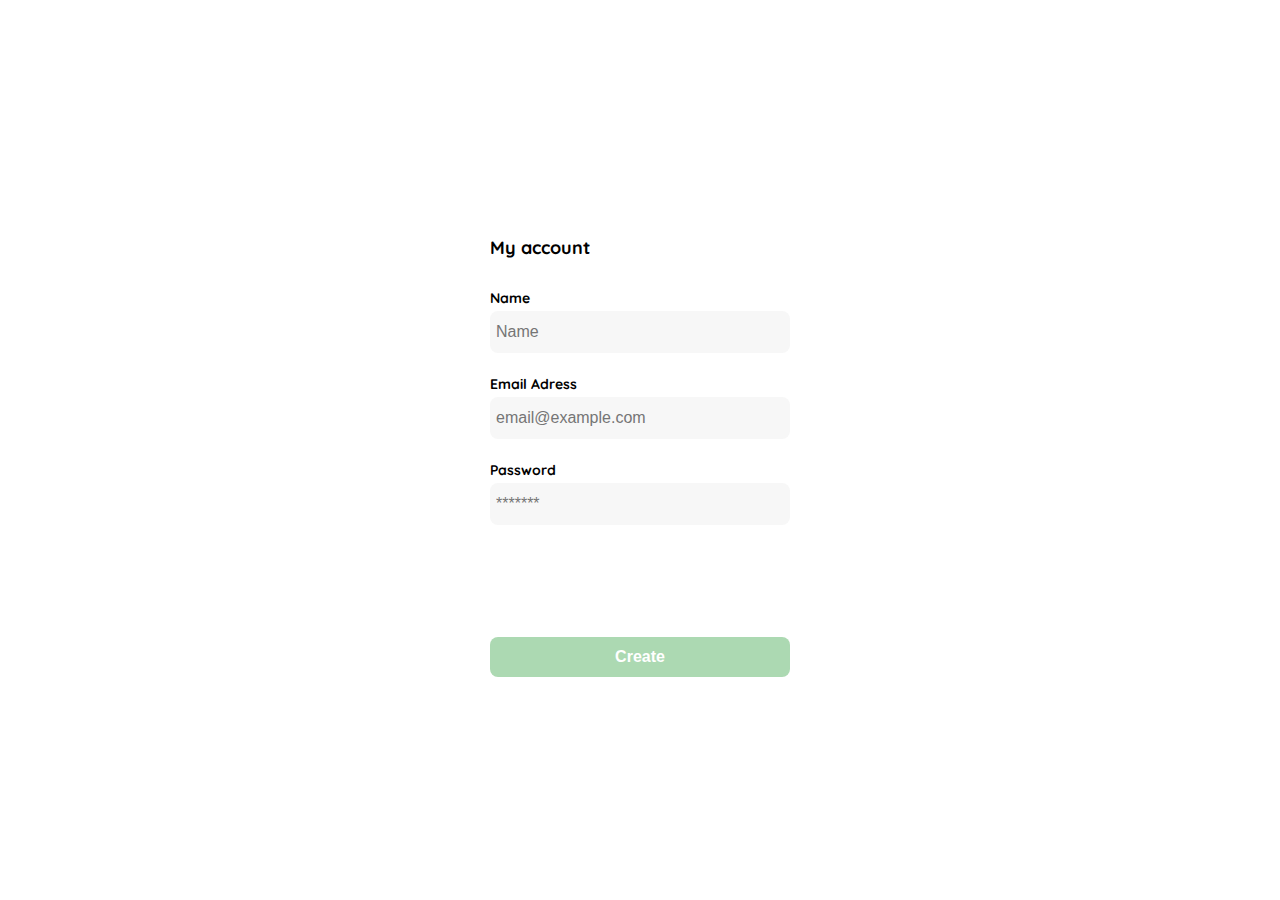
<file: account.html>
<!DOCTYPE html>
<html lang="en">
<head>
    <meta charset="UTF-8">
    <meta http-equiv="X-UA-Compatible" content="IE=edge">
    <meta name="viewport" content="width=device-width, initial-scale=1.0">
    <link rel="stylesheet" href="main.css">
    <link rel="preconnect" href="https://fonts.gstatic.com" crossorigin>
    <link href="https://fonts.googleapis.com/css2?family=Quicksand:wght@300;500;700&display=swap" rel="stylesheet">

    <title>Account</title>
</head>
<body>
    <div class="login">
        <div class="form-container form-container-account">

            <h1 class="title">My account</h1>

            <form action="" class="form">
                <label for="name" class="label"> Name</label>
                <input type="text" id="name" placeholder="Name" class="input input-name">

                <label for="Email" class="label"> Email Adress</label>
                <input type="email" id="email" placeholder="email@example.com" class="input input-email">

                <label for="password" class="label"> Password</label>
                <input type="password" id="password" placeholder="*******" class="input input-password">


            </form>
            <input type="submit" value="Create" class="primary-button create-button">

        </div>
    </div>
</body>
</html>
</file>
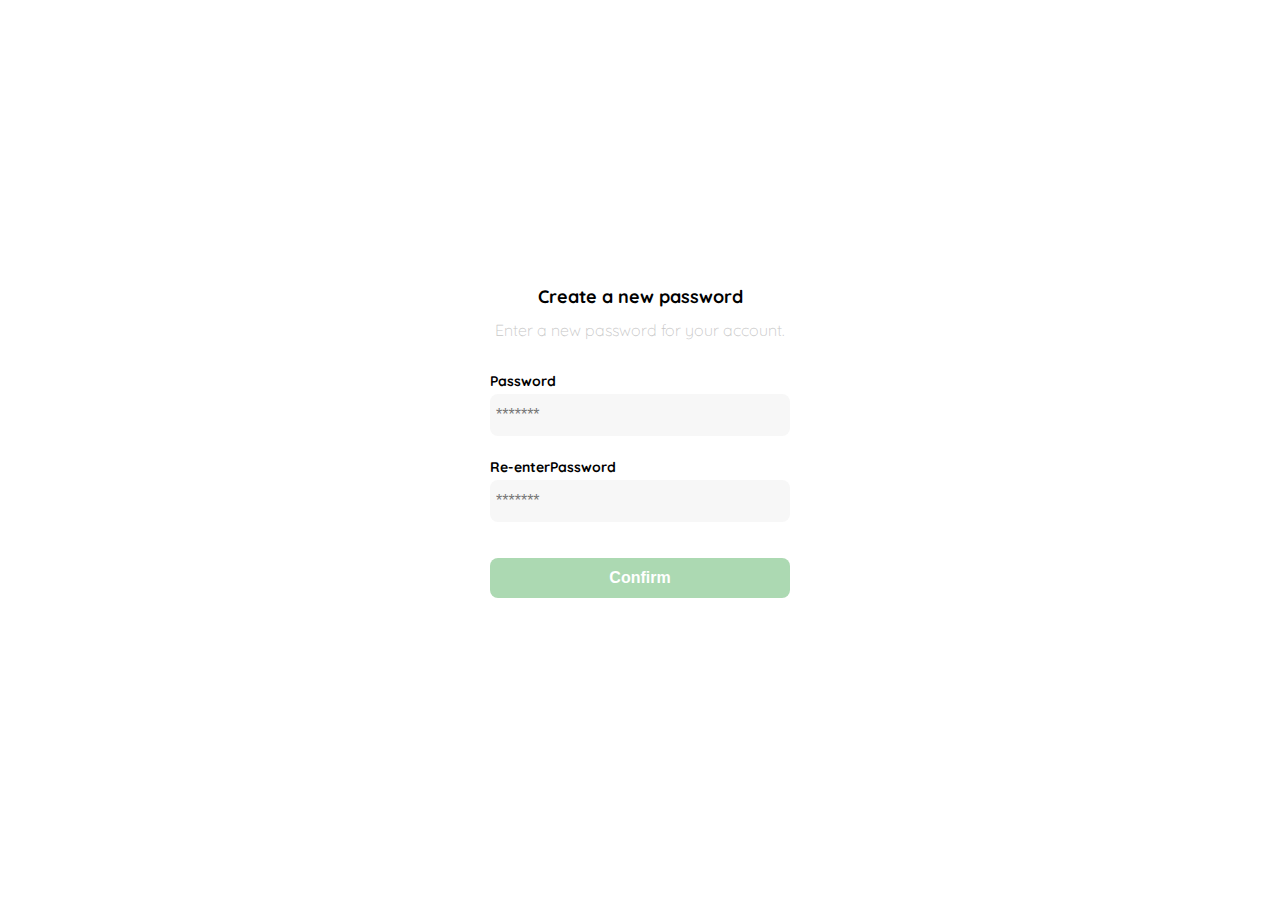
<file: create-new-password.html>
<!DOCTYPE html>
<html lang="en">
<head>
    <meta charset="UTF-8">
    <meta http-equiv="X-UA-Compatible" content="IE=edge">
    <meta name="viewport" content="width=device-width, initial-scale=1.0">
    <link rel="stylesheet" href="main.css">
    <link rel="preconnect" href="https://fonts.gstatic.com" crossorigin>
    <link href="https://fonts.googleapis.com/css2?family=Quicksand:wght@300;500;700&display=swap" rel="stylesheet">

    <title>New Password</title>
</head>
<body>
    <div class="login">
        <div class="form-container">
            <img src="./logos/logo_yard_sale.svg" alt="logo" class="logo">

            <h1 class="title">Create a new password</h1>
            <p class="subtitle">Enter a new password for your account.</p>

            <form action="" class="form">
                <label for="password" class="label"> Password</label>
                <input type="password" id="password" placeholder="*******" class="input input-password">

                <label for="new-password" class="label">Re-enterPassword</label>
                <input type="password" id="new-password" placeholder="*******" class="input input-password">

                <input type="submit" value="Confirm" class="primary-button login-button">
            </form>

        </div>
    </div>
</body>
</html>
</file>
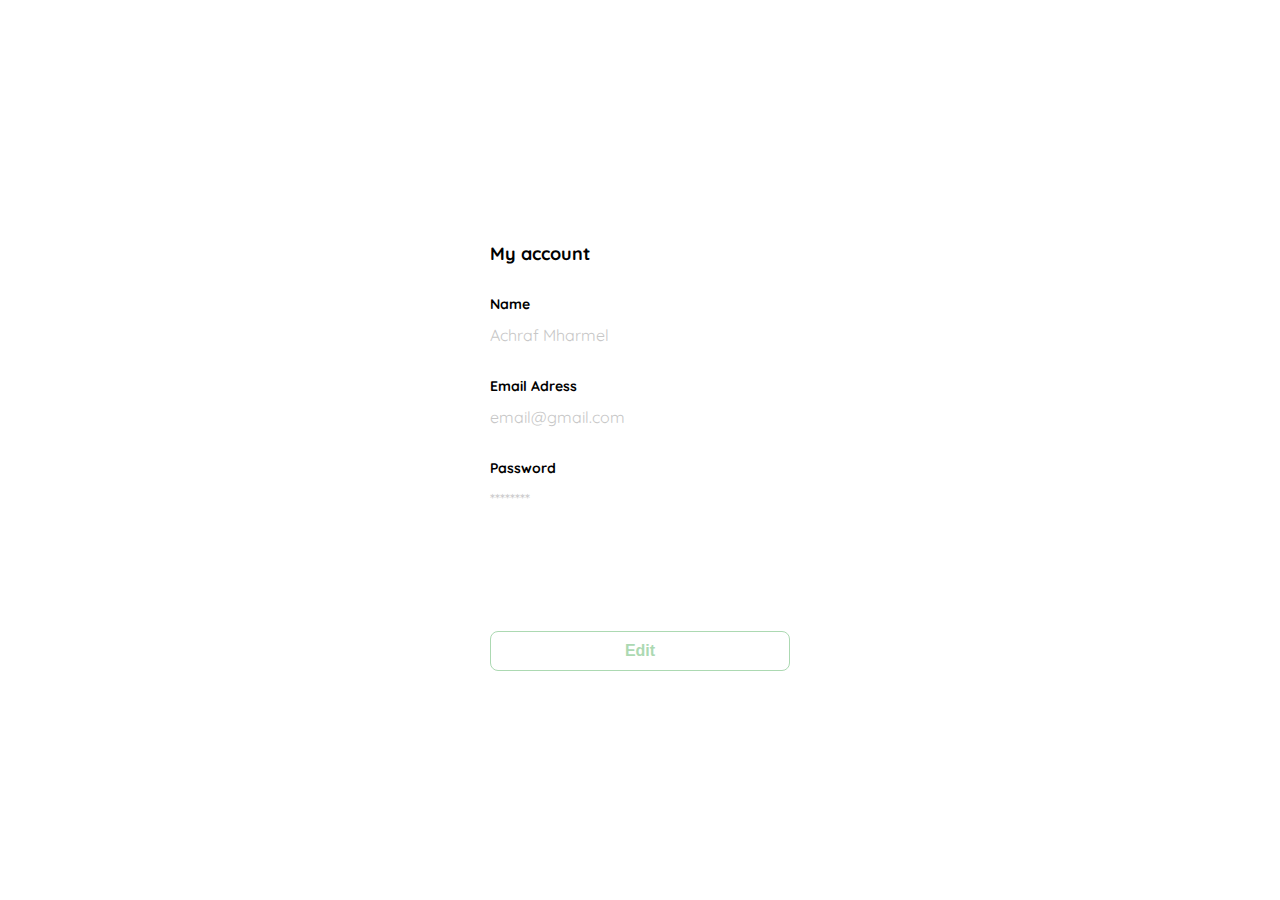
<file: edit-account.html>
<!DOCTYPE html>
<html lang="en">
<head>
    <meta charset="UTF-8">
    <meta http-equiv="X-UA-Compatible" content="IE=edge">
    <meta name="viewport" content="width=device-width, initial-scale=1.0">
    <link rel="stylesheet" href="main.css">
    <link rel="preconnect" href="https://fonts.gstatic.com" crossorigin>
    <link href="https://fonts.googleapis.com/css2?family=Quicksand:wght@300;500;700&display=swap" rel="stylesheet">

    <title>Edit Account</title>
</head>
<body>
    <div class="login">
        <div class="form-container form-container-account">

            <h1 class="title">My account</h1>

            <form action="" class="form">
                <label for="name" class="label"> Name</label>
                <p class="value">Achraf Mharmel</p>
                <label for="Email" class="label"> Email Adress</label>
                <p class="value">email@gmail.com</p>
                <label for="password" class="label"> Password</label>
                <p class="value">********</p>

            </form>
            <input type="submit" value="Edit" class="secondary-button create-button">

        </div>
    </div>
</body>
</html>
</file>
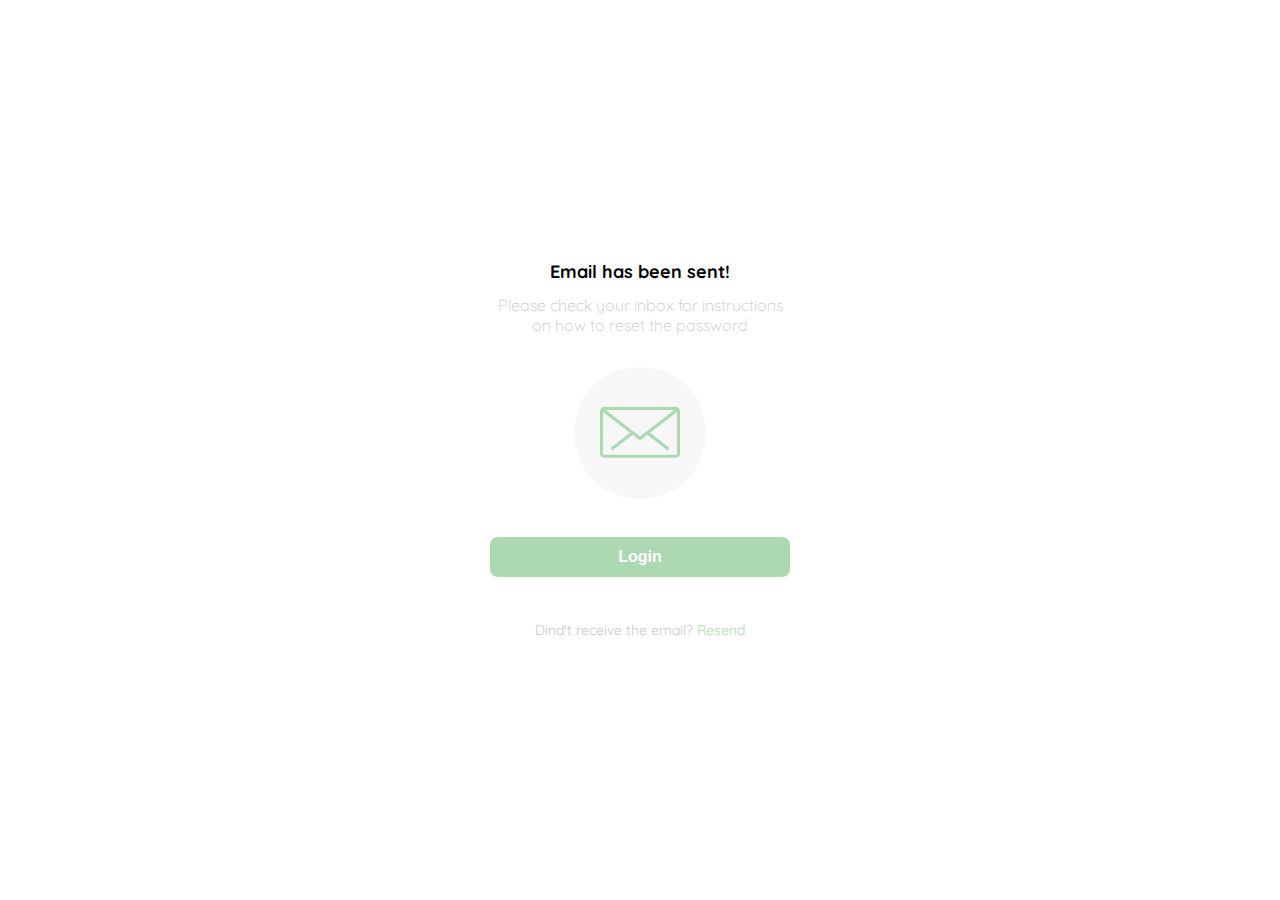
<file: email-sent.html>
<!DOCTYPE html>
<html lang="en">
<head>
    <meta charset="UTF-8">
    <meta http-equiv="X-UA-Compatible" content="IE=edge">
    <meta name="viewport" content="width=device-width, initial-scale=1.0">
    <link rel="stylesheet" href="main.css">
    <link rel="preconnect" href="https://fonts.gstatic.com" crossorigin>
<link href="https://fonts.googleapis.com/css2?family=Quicksand:wght@300;500;700&display=swap" rel="stylesheet">
    <title>Email Sent</title>
</head>
<body>
    <div class="login">
        <div class="form-container form-email-container">
            <img src="./logos/logo_yard_sale.svg" alt="logo" class="logo">

            <h1 class="title">Email has been sent!</h1>
            <p class="subtitle">Please check your inbox for instructions on how to reset the password</p>


            <div class="email-image">
                <img src="./icons/email.svg" alt="email icon">
            </div>
            
            <button class="primary-button login-button">Login</button>

            <p class="resend">
                <span>Dind't receive the email?</span>
                <a href="">Resend</a>
            </p>
        </div>
    </div>
</body>
</html>
</file>
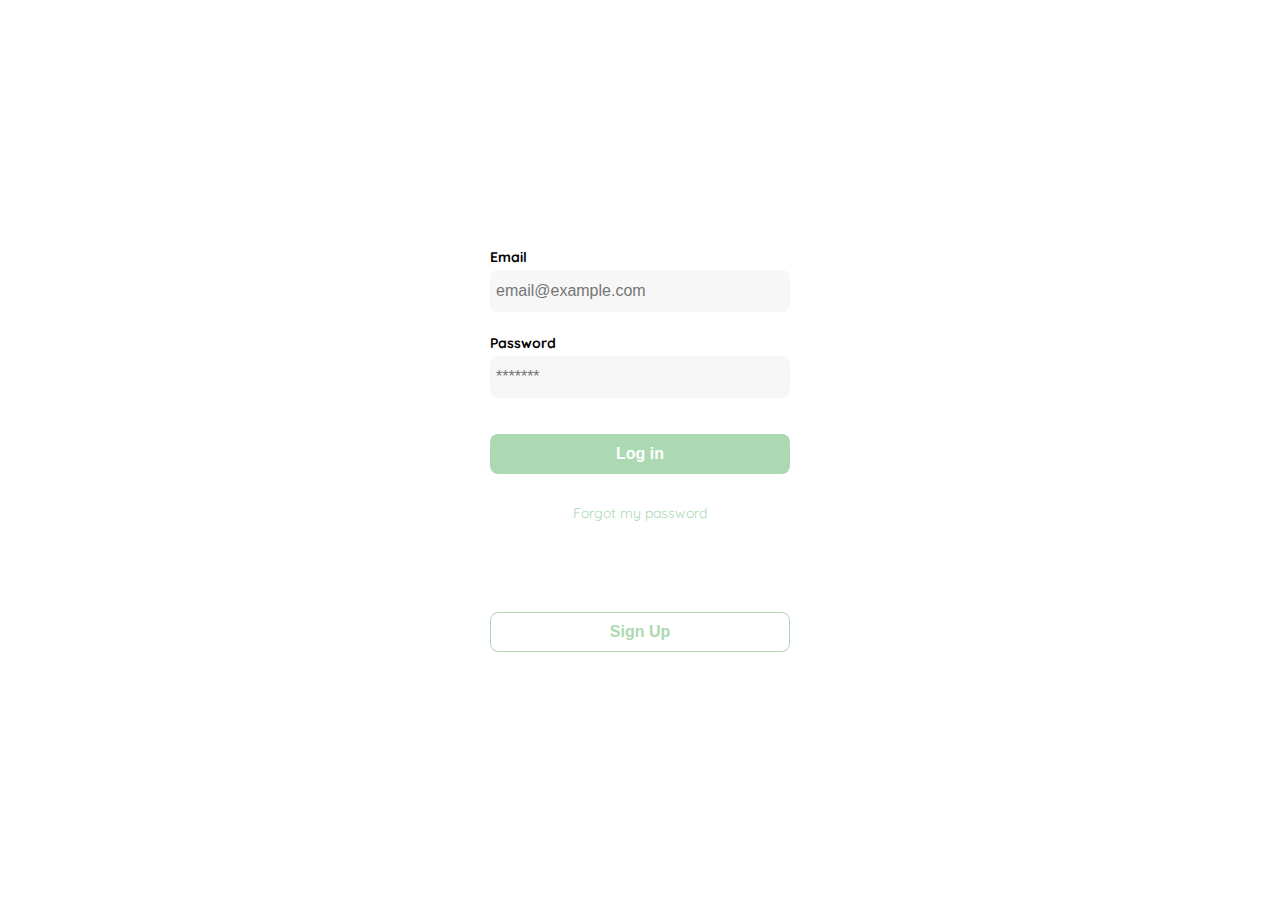
<file: login.html>
<!DOCTYPE html>
<html lang="en">
<head>
    <meta charset="UTF-8">
    <meta http-equiv="X-UA-Compatible" content="IE=edge">
    <meta name="viewport" content="width=device-width, initial-scale=1.0">
    <link rel="stylesheet" href="main.css">
    <link rel="preconnect" href="https://fonts.gstatic.com" crossorigin>
    <link href="https://fonts.googleapis.com/css2?family=Quicksand:wght@300;500;700&display=swap" rel="stylesheet">

    <title>Login</title>
</head>
<body>
    <div class="login">
        <div class="form-container">
            <img src="./logos/logo_yard_sale.svg" alt="logo" class="logo login-logo">


            <form action="" class="form">
                <label for="email" class="label"> Email</label>
                <input type="email" id="email" placeholder="email@example.com" class="input input-password">

                <label for="password" class="label">Password</label>
                <input type="password" id="password" placeholder="*******" class="input input-password">

                <input type="submit" value="Log in" class="primary-button login-button">

                <a href="" class="forgot-password">Forgot my password</a>

               
            </form>
            <button class="secondary-button signup-button">Sign Up</button>

        </div>
    </div>
</body>
</html>
</file>
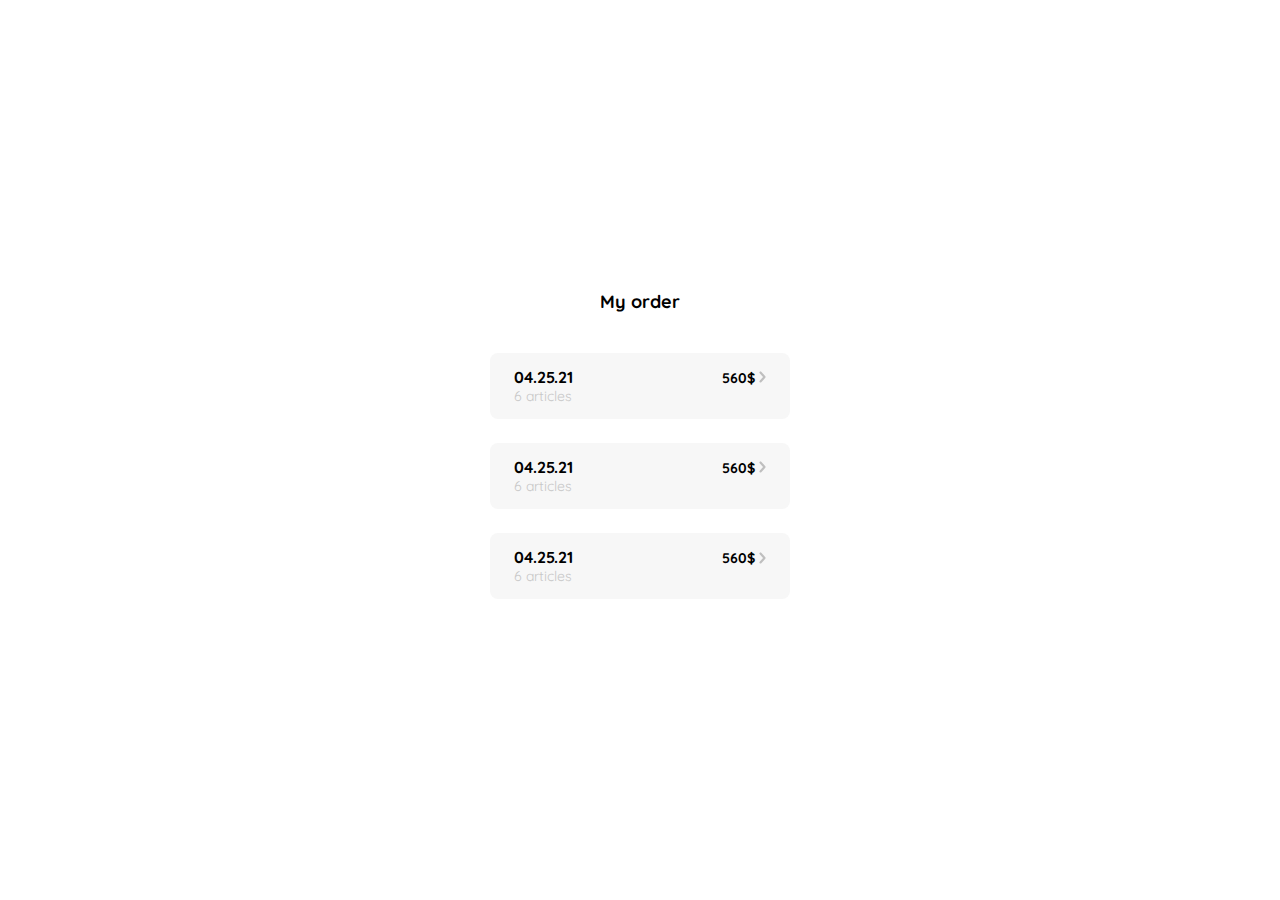
<file: my-orders.html>
<!DOCTYPE html>
<html lang="en">
  <head>
    <meta charset="UTF-8" />
    <meta http-equiv="X-UA-Compatible" content="IE=edge" />
    <meta name="viewport" content="width=device-width, initial-scale=1.0" />
    <link rel="preconnect" href="https://fonts.googleapis.com" />
    <link rel="preconnect" href="https://fonts.gstatic.com" crossorigin />
    <link
      href="https://fonts.googleapis.com/css2?family=Quicksand:wght@300;500;700&display=swap"
      rel="stylesheet"
    />
    <link rel="stylesheet" href="main.css" />
    <title>Document</title>
  </head>
  <body>
    <div class="my-order">
      <div class="my-order-container">
          <h1 class="title">My order</h1>
        <div class="my-order-content">
          <div class="order">
            <p>
              <span>04.25.21</span>
              <span>6 articles</span>
            </p>
            <p>560$ <span> <img src="./icons/flechita.svg" alt=""></span></p>          </div>
          <div class="order">
            <p>
              <span>04.25.21</span>
              <span>6 articles</span>
            </p>
            <p>560$ <span> <img src="./icons/flechita.svg" alt=""></span></p>
          </div>
          <div class="order">
            <p>
              <span>04.25.21</span>
              <span>6 articles</span>
            </p>
            <p>560$ <span> <img src="./icons/flechita.svg" alt="" class="flecha"></span></p>
          </div>
        </div> 
      </div>
    </div>
  </body>
</html>
</file>
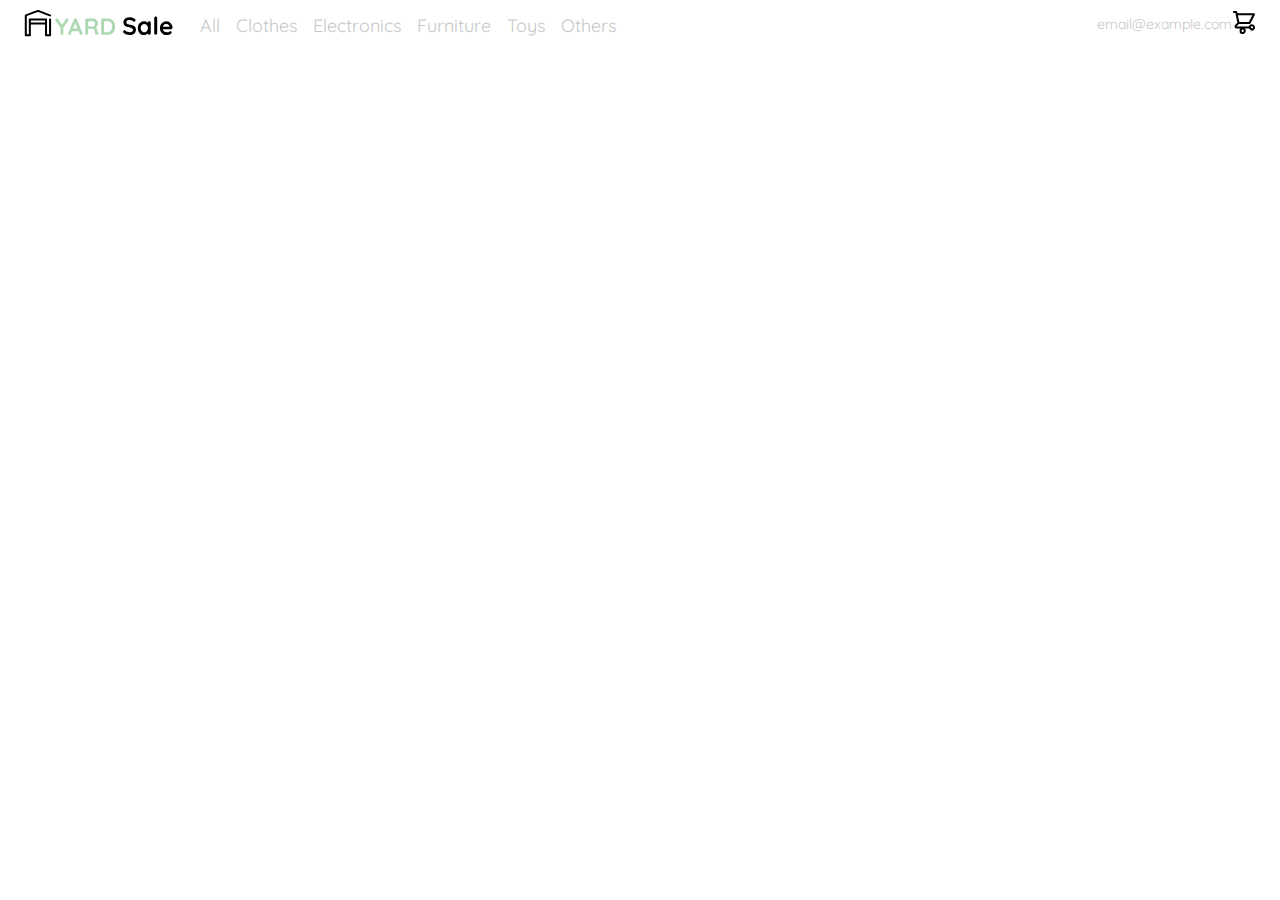
<file: navbar.html>
<!DOCTYPE html>
<html lang="en">
<head>
    <meta charset="UTF-8">
    <meta http-equiv="X-UA-Compatible" content="IE=edge">
    <meta name="viewport" content="width=device-width, initial-scale=1.0">
    <link rel="preconnect" href="https://fonts.googleapis.com" />
    <link rel="preconnect" href="https://fonts.gstatic.com" crossorigin />
    <link
      href="https://fonts.googleapis.com/css2?family=Quicksand:wght@300;500;700&display=swap"
      rel="stylesheet"
    />
    <link rel="stylesheet" href="main.css" />
    <title>Document</title>
</head>
<body>
    <nav>
        <img src="/icons/icon_menu.svg" alt="" class="menu">
        <div class="navbar-left">
            <img src="/logos/logo_yard_sale.svg" alt="" class="logo-nav">
            <ul>
                <li><a href="">All</a></li>
                <li><a href="">Clothes</a></li>
                <li><a href="">Electronics</a></li>
                <li><a href="">Furniture</a></li>
                <li><a href="">Toys</a></li>
                <li><a href="">Others</a></li>
            </ul>
        </div>
        <div class="navbar-right">
            <ul>
            <li class="navbar-email">email@example.com</li>
            <li class="navbar-sopping-cart"><img src="/icons/icon_shopping_cart.svg" alt=""></li>
        </ul>
        </div>
    </nav>
</body>
</html>
</file>
<file: main.css>
:root {
    --very-light-pink: #c7c7c7;
    --white:#ffffff;
    --text-input-fied:#f7f7f7;
    --black:#000000;
    --hospital-green:#acd9b2;
    --dark:#232830;
    --sm:1.4rem;
    --md:1.6rem;
    --lg:1.8rem;
    --card-size:240px;
    --small-card-size:140px;
}
html{
    font-size: 62.5%;
}
body{
    font-family: 'Quicksand', sans-serif;
    margin: 0;
    
}

.login{
    width: 100%;
    height: 100vh;
    display: grid;
    place-items: center;
   
}
.form-container{
    display: grid;
    grid-template-rows: auto 1fr auto ;
    width: 300px;
    
}
.form-email-container{
    justify-items: center;
}
.logo{
    width:150px ;
    margin-bottom: 48px;
    justify-self: center;
    display: none;
}
.login-logo{
    width: 200px;
}
.title{
font-size: var(--lg);
margin-bottom: 1.2rem;
text-align: center;
}
.subtitle{
    color:var(--very-light-pink);
    font-size: var(--md);
    font-weight: 300;
    margin-top: 0;
    margin-bottom: 3.2rem;
    text-align: center;
}
.form{
    display: flex;
    flex-direction: column;
}
.label{
    font-size: var(--sm);
    font-weight: bold;
    margin-bottom: 0.4rem;
}
.input{
    background-color: var(--text-input-fied);
    border: none;
    border-radius: 0.8rem;
    height: 3rem;
    font-size: var(--md);
    padding: 0.6rem;
    margin-bottom: 1.2rem;
}
.primary-button{
    background-color: var(--hospital-green);
    border-radius: 0.8rem;
    border: none;
    color: var(--white);
    width: 100%;
    cursor: pointer;
    font-size: var(--md);
    font-weight: bold;
    height: 4rem;
}
.secondary-button{
    background-color: var(--white);
    border-radius: 0.8rem;
    border: 1px solid var(--hospital-green);
    color: var(--hospital-green);
    width: 100%;
    cursor: pointer;
    font-size: var(--md);
    font-weight: bold;
    height: 4rem;
}
.login-button{
    margin-top: 1.4rem;
    margin-bottom: 3rem;
}



.email-image{
    width: 13.2rem;
    height: 13.2rem;
    border-radius: 50%;
    background-color: var(--text-input-fied);
    display: flex;
    justify-content: center;
    align-items: center;
    margin-bottom: 2.4rem;
}
.email-image img {
    width: 8rem;
}
.resend {
    font-size: var(--sm);

}
.resend span {
    color: var(--very-light-pink);
}
.resend a{
    color: var(--hospital-green);
    text-decoration: none;
}

.forgot-password{
    text-align: center;
    font-size: var(--sm);
    color: var(--hospital-green);
    cursor: pointer;
    text-decoration: none;
}
.secondary-button{
    
    margin-top: 30%;
}
.form-container-account .title{
    text-align: start;
    margin-bottom: 3rem;
   
}
.form-container-account .input-name, .input-email, .input-password{
    margin-bottom: 2.2rem;
}
.create-button{
    margin-top: 30%;
}
.value{
    color: var(--very-light-pink);
    font-size: var(--md);
    margin: 0.8rem 0 3.2rem 0;
}

.cards-container{
    display: grid;
    gap: 20px;
    grid-template-columns: repeat(auto-fill, 240px);
    place-content: center;
}
.product-card{
    width: var(--card-size);
}
.product-card img {
    width: var(--card-size);
    height: var(--card-size);
    border-radius: 20px;
    object-fit: cover;
}
.product-info{
    display: flex;
    justify-content: space-between;
    align-items: center;
    margin-top: 1.6rem;

}
.product-info figure  {
    margin: 0;
}
.product-info figure img {
    width: 35px;
    height: 35px;
    margin: 0;
}
.product-info div p:nth-child(1){
    font-weight: bold;
    font-size: var(--md);
    margin-top: 0;
    margin-bottom: 0.4rem;
}
.product-info div p:nth-child(2){
    
    font-size: var(--sm);
    margin-top: 0;
    margin-bottom: 0;
    color: var(--very-light-pink);
}
.dekstop-menu{
    width: 100px;
    height: auto; 
    border: 1px solid var(--very-light-pink);
    border-radius: 6px;
    padding: 20px 20px 0 20px;
}
.dekstop-menu ul{
    list-style: none;
    padding: 0;
    margin: 0;
}
.dekstop-menu ul li{
    text-align: end;
}
.dekstop-menu ul li:nth-child(1),.dekstop-menu ul li:nth-child(2){
   font-weight: bold;
}
.dekstop-menu ul li:last-child{
    padding-top: 20px;
    border-top: 1px solid var(--very-light-pink);
}
.dekstop-menu ul li:last-child a{
    color: var(--hospital-green);
    font-size: var(--sm);
}
.dekstop-menu ul li a{
    font-size: var(--md);
    color: var(--black);
    text-decoration: none;
    margin-bottom: 20px;
    display: inline-block;
}
.mobile-menu{
    padding: 24px;
    text-decoration: none;
}
.mobile-menu a{
    list-style: none;
    text-decoration: none;
    font-size: var(--lg) ;
    font-weight: bold;
    color: var(--black);
    
}
.mobile-menu ul:first-child{
    border-bottom: 1px solid var(--very-light-pink);
}
.mobile-menu ul {
    padding: 0;
    margin:24px 0 0;
    list-style: none;

}
.mobile-menu ul li{
    margin-bottom: 24px;
}
.mobile-menu .email,
.mobile-menu .sign-out{
    font-size: var(--sm);
    font-weight: 500;
}
.mobile-menu .sign-out{
    color: var(--hospital-green);
}
.mobile-menu ul:last-child{
    position: absolute;
    bottom: 0;
}
.my-order{
    width: 100%;
    height: 100vh;
    display: grid;
    place-items: center;
}
.my-order-container .title {
    font-size: var(--lg);
    margin-bottom: 40px;
}
.my-order-container{
    display: grid;
    grid-template-rows: auto 1fr auto;
    width: 300px;
}
.my-order-content{
    display: flex;
    flex-direction: column;
}
.shopping-cart{
    display: grid;
    grid-template-columns: auto 1fr auto auto;
    gap: 16px;
    margin-bottom: 24px;
    align-items: center;
}
.shopping-cart figure{
    margin: 0;
}
.shopping-cart figure img {
    width: 70px;
    height: 70px;
    object-fit: cover;
    border-radius: 20px;
}
.shopping-cart p {
    font-size: 1.4rem;
}
.shopping-cart p:nth-child(2){
    color: var(--very-light-pink);
}
.shopping-cart p:nth-child(3){
    font-weight: bold;
}
.order{
    display: grid;
    grid-template-columns: auto 1fr;
    gap: 16px;
    background-color: var(--text-input-fied);
    margin-bottom: 24px;
    border-radius: 8px;
    padding: 0 24px;
}
.order p:nth-child(1){
    display: flex;
    flex-direction: column;
}
.order p:nth-child(2){
    text-align: end;
    font-weight: bold;
}
.order p span:nth-child(1){
    font-size: var(--md);
    font-weight: bold;
}
.order p span:nth-child(2){
    font-size: var(--sm);
    color: var(--very-light-pink);
}
.order p{
    font-size: 1.4rem;
}
.flecha{
    vertical-align:middle ;
}
.menu {
    display: none;
}
.logo-nav {
    width: 150px;
}
.navbar-left ul,
.navbar-right ul {
    list-style: none;
    padding: 0;
    margin:0;
    display: flex;
    align-items: center;

}
.navbar-left ul{
    margin-left: 18px;
}
nav{
    display: flex;
    justify-content: space-between;
    padding: 0 24px;
    margin-top: 10px;
}
.navbar-left{
    display: flex;
}
.navbar-left ul li a,
.navbar-right ul li a{
    text-decoration: none;
    color: var(--very-light-pink);
    font-size: var(--lg);
    padding: 8px;
    border-radius: 8px;
}
.navbar-left ul li a:hover,
.navbar-right ul li a:hover{
    border: 1px solid var(--hospital-green);
    color: var(--hospital-green);
   
}
.navbar-email {
    color: var(--very-light-pink);
    font-size: var(--sm);
}
.navbar-sopping-cart{
   position: relative;
}
.add-cart-button{
    display: flex;
    align-items: center;
    justify-content: center;
}
.product-detail{
    width: 360px;
    padding-bottom:24px ;
    
    position: absolute;
    right: 0;
}
.product-detail > img:nth-child(1){
    position: absolute;
    top: 12px;
    left: 12px;

}
.product-detail > img:nth-child(1):hover{
    cursor: pointer;

}
.product-detail >img:nth-child(2){
    width: 100%;
    height: 100%;
    object-fit: cover;
    border-radius:0 0  20px 20px ;
}
.product-info-aside{
    margin: 24px 24px 0 24px;
}
.product-info-aside p:nth-child(1){
  font-weight: bold;
  font-size: var(--md);
  margin-top: 0;
  margin-bottom: 4px;
}
.product-info-aside p:nth-child(2){
  font-weight: bold;
  font-size: var(--md);
  margin-top: 0;
  margin-bottom: 36px;
  color: var(--very-light-pink);
}
.product-info-aside p:nth-child(3){
    font-size: var(--sm);
    margin-top: 0;
    margin-bottom: 36px;
    color: var(--very-light-pink);
}




























@media (max-width:640px) {
    .logo{
        display: block;
    }
    .secondary-button{
        position: absolute;
    width: 300px;
    bottom: 0;
    margin-bottom: 2.4rem;
        
    }
    .create-button{
        position: absolute;
    width: 300px;
    bottom: 0;
    margin-bottom: 2.8rem;
        
    }
    .cards-container{
        grid-template-columns: repeat(auto-fill , 140px);
    }
    .product-card{
        width: var(--small-card-size);
    }
    .product-card img{
        width: var(--small-card-size);
        height: var(--small-card-size);
    }
    .menu{
        display: block;

    }
    .navbar-left ul{
        display: none;

    }
    .navbar-email{
        display: none;
    }
    .product-detail{
        width: 100%;
    }
}
</file>
